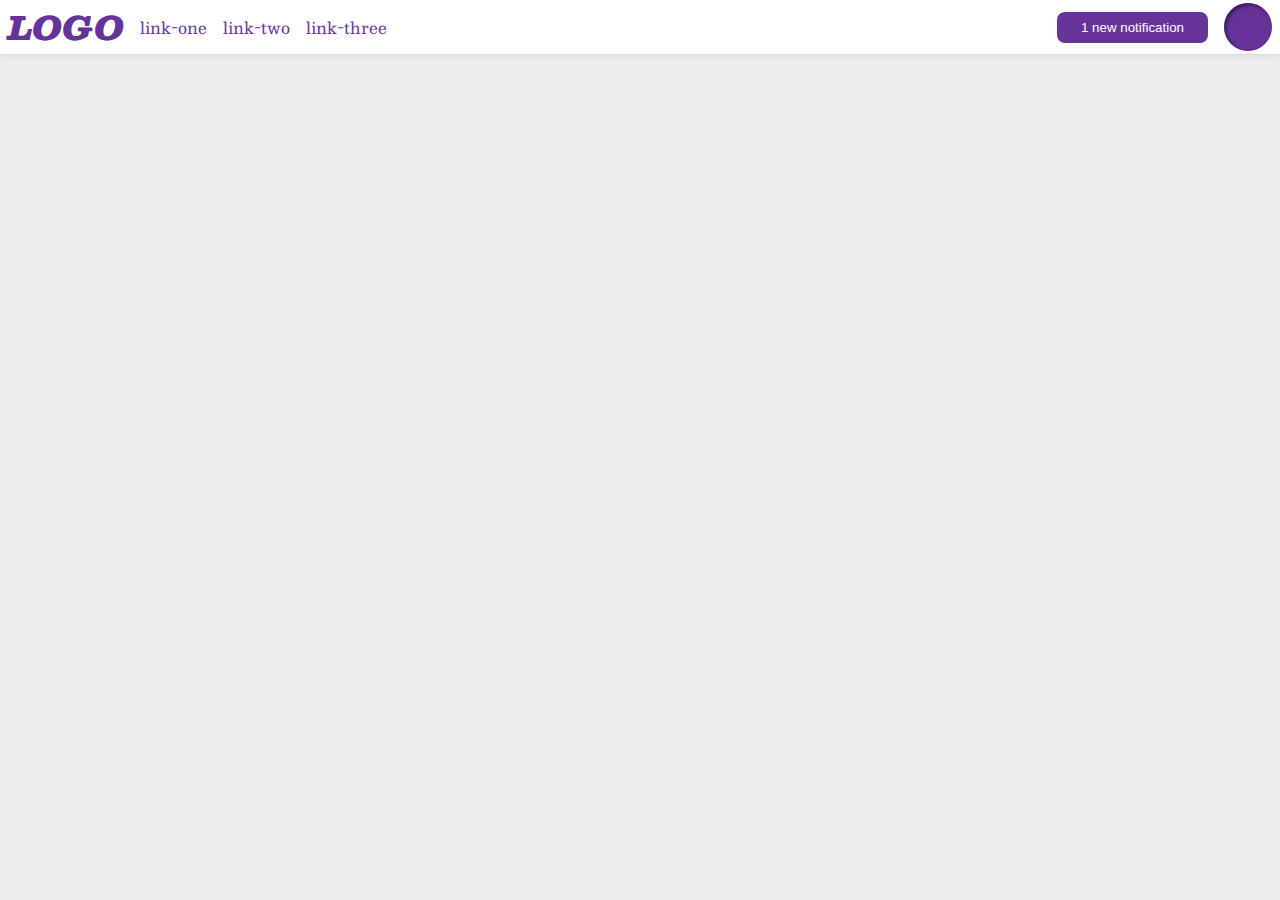
<file: flex/03-flex-header-2/index.html>
<!DOCTYPE html>
<html lang="en">
  <head>
    <meta charset="UTF-8">
    <meta http-equiv="X-UA-Compatible" content="IE=edge">
    <meta name="viewport" content="width=device-width, initial-scale=1.0">
    <title>Flex Header 2</title>
    <link rel="stylesheet" href="style.css">
  </head>
  <body>
    <div class="header">
      <div class="left">
        <div class="logo">
          LOGO
        </div>
        <ul class="links">
          <li><a href="google.com">link-one</a></li>
          <li><a href="google.com">link-two</a></li>
          <li><a href="google.com">link-three</a></li>
        </ul>
      </div>
      <div class="right">
        <button class="notifications">
          1 new notification
        </button>
        <div class="profile-image"></div>
      </div>
    </div>
  </body>
</html>
</file>
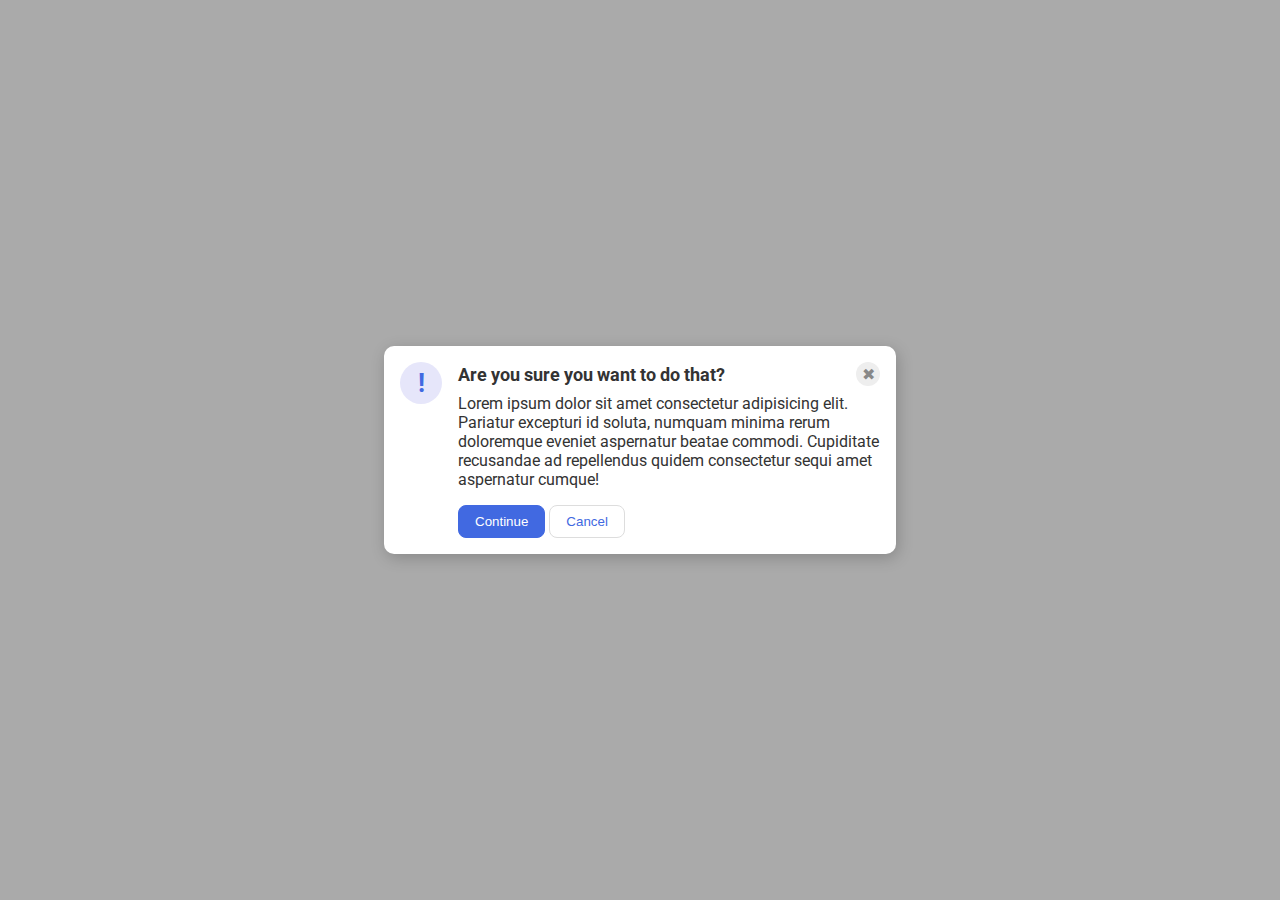
<file: flex/05-flex-modal/index.html>
<!DOCTYPE html>
<html lang="en">
  <head>
    <meta charset="UTF-8">
    <meta http-equiv="X-UA-Compatible" content="IE=edge">
    <meta name="viewport" content="width=device-width, initial-scale=1.0">
    <link rel="stylesheet" href="style.css">
    <title>Modal</title>
  </head>
  <body>
    <div class="modal">
      <div class="icon">!</div>

      <div class="content">

        <div class="header">Are you sure you want to do that?
          <div class="close-button">✖</div>
        </div>

        <div class="text">Lorem ipsum dolor sit amet consectetur adipisicing elit. Pariatur excepturi id soluta, numquam minima rerum doloremque eveniet aspernatur beatae commodi. Cupiditate recusandae ad repellendus quidem consectetur sequi amet aspernatur cumque!</div>
        <button class="continue">Continue</button>
        <button class="cancel">Cancel</button>
      </div>
    </div>
  </body>
</html>
</file>
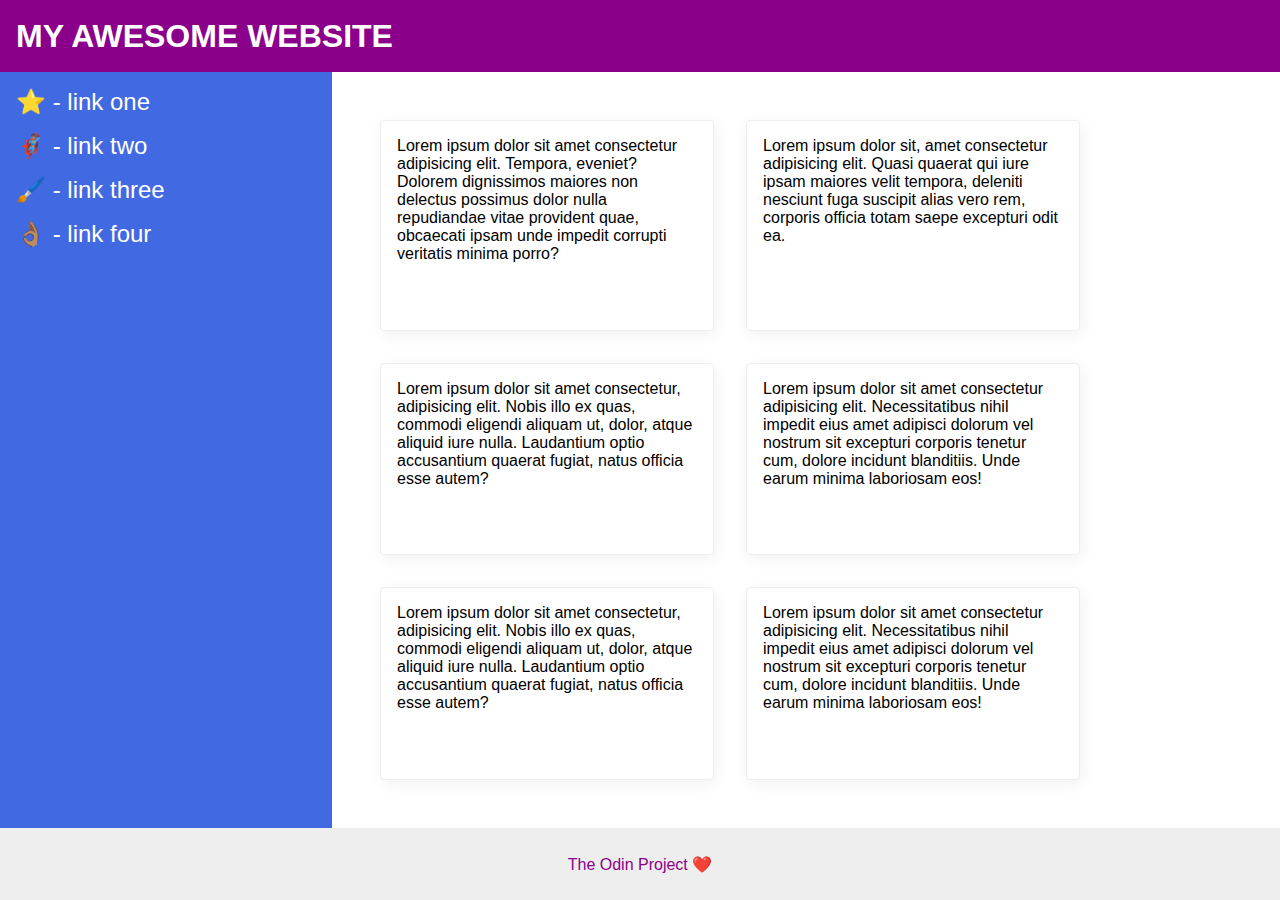
<file: flex/07-flex-layout-2/index.html>
<!DOCTYPE html>
<html lang="en">
  <head>
    <meta charset="UTF-8">
    <meta http-equiv="X-UA-Compatible" content="IE=edge">
    <meta name="viewport" content="width=device-width, initial-scale=1.0">
    <title>The Holy Grail</title>
    <link rel="stylesheet" href="style.css">
  </head>
  <body>
    <div class="header">
      MY AWESOME WEBSITE
    </div>
    
    <div class="container">
      <div class="sidebar">
        <ul>
          <li><a href="#">⭐ - link one</a></li>
          <li><a href="#">🦸🏽‍♂️ - link two</a></li>
          <li><a href="#">🖌️ - link three</a></li>
          <li><a href="#">👌🏽 - link four</a></li>
        </ul>
      </div>
  
      <div class="content">
        <div class="card">Lorem ipsum dolor sit amet consectetur adipisicing elit. Tempora, eveniet? Dolorem dignissimos maiores non delectus possimus dolor nulla repudiandae vitae provident quae, obcaecati ipsam unde impedit corrupti veritatis minima porro?</div>
        <div class="card">Lorem ipsum dolor sit, amet consectetur adipisicing elit. Quasi quaerat qui iure ipsam maiores velit tempora, deleniti nesciunt fuga suscipit alias vero rem, corporis officia totam saepe excepturi odit ea.</div>
        <div class="card">Lorem ipsum dolor sit amet consectetur, adipisicing elit. Nobis illo ex quas, commodi eligendi aliquam ut, dolor, atque aliquid iure nulla. Laudantium optio accusantium quaerat fugiat, natus officia esse autem?</div>
        <div class="card">Lorem ipsum dolor sit amet consectetur adipisicing elit. Necessitatibus nihil impedit eius amet adipisci dolorum vel nostrum sit excepturi corporis tenetur cum, dolore incidunt blanditiis. Unde earum minima laboriosam eos!</div>
        <div class="card">Lorem ipsum dolor sit amet consectetur, adipisicing elit. Nobis illo ex quas, commodi eligendi aliquam ut, dolor, atque aliquid iure nulla. Laudantium optio accusantium quaerat fugiat, natus officia esse autem?</div>
        <div class="card">Lorem ipsum dolor sit amet consectetur adipisicing elit. Necessitatibus nihil impedit eius amet adipisci dolorum vel nostrum sit excepturi corporis tenetur cum, dolore incidunt blanditiis. Unde earum minima laboriosam eos!</div>
      </div>
    </div>
    
    
    
    <div class="footer">
      The Odin Project ❤️
    </div>
  </body>
</html>
</file>
<file: flex/03-flex-header-2/style.css>
/* this is some magical font-importing.  
you'll learn about it later. */
@import url('https://fonts.googleapis.com/css2?family=Besley:ital,wght@0,400;1,900&display=swap');

body {
  margin: 0;
  background: #eee;
  font-family: Besley, serif;
}

.header {
  background: white;
  border-bottom: 1px solid #ddd;
  box-shadow: 0 0 8px rgba(0,0,0,.1);
}

.profile-image {
  background: rebeccapurple;
  box-shadow: inset 2px 2px 4px rgba(0,0,0,.5);
  border-radius: 50%;
  width: 48px;
  height: 48px;
}

.logo {
  color: rebeccapurple;
  font-size: 32px;
  font-weight: 900;
  font-style: italic;
}

button {
  border: none;
  border-radius: 8px;
  background: rebeccapurple;
  color: white;
  padding: 8px 24px;
}

a {
  /* this removes the line under our links */
  text-decoration: none;
  color: rebeccapurple;
}

ul {
  list-style-type: none;
}

/* My solution*/

.header {
  display: flex;
  justify-content: space-between;
  /* Dont need this => align-items: center; */
  padding: 0 8px;
}

.left, .right{
  display: flex;
  align-items: center;
  gap: 16px;
}

ul.links {
  display: flex;
  gap: 16px;
  margin: 0;
  padding: 0;
}
</file>
<file: flex/05-flex-modal/style.css>
@import url('https://fonts.googleapis.com/css2?family=Roboto:wght@400;700&display=swap');

html, body {
  height: 100%;
}

body {
  font-family: Roboto, sans-serif;
  margin: 0;
  background: #aaa;
  color: #333;
  /* I'll give you this one for free lol */
  display: flex;
  align-items: center;
  justify-content: center;
}

.modal {
  background: white;
  width: 480px;
  border-radius: 10px;
  box-shadow: 2px 4px 16px rgba(0,0,0,.2);
}

.icon {
  color: royalblue;
  font-size: 26px;
  font-weight: 700;
  background: lavender;
  width: 42px;
  height: 42px;
  border-radius: 50%;
  display: flex;
  align-items: center;
  justify-content: center;
}

.close-button {
  background: #eee;
  border-radius: 50%;
  color: #888;
  font-weight: 400;
  font-size: 16px;
  height: 24px;
  width: 24px;
  display: flex;
  align-items: center;
  justify-content: center;
}

button {
  padding: 8px 16px;
  border-radius: 8px;
}

button.continue {
  background: royalblue;
  border: 1px solid royalblue;
  color: white;
}

button.cancel {
  background: white;
  border: 1px solid #ddd;
  color: royalblue;
}

/* My solution */

.modal {
  display: flex;
  gap: 16px;
  padding: 16px; 
}

.icon {
  flex-shrink: 0;
}

.header {
  font-size: 18px;
  font-weight: 700;
  margin-bottom: 8px;

  display: flex;
  justify-content: space-between;
  align-items: center;
}

.text {
  margin-bottom: 16px;
}
</file>
<file: flex/07-flex-layout-2/style.css>
body {
  font-family: -apple-system, BlinkMacSystemFont, 'Segoe UI', Roboto, Oxygen, Ubuntu, Cantarell, 'Open Sans', 'Helvetica Neue', sans-serif;
  margin: 0;
  min-height: 100vh;
}

.header {
  height: 72px;
  background: darkmagenta;
  color: white;
}

.footer {
  height: 72px;
  background: #eee;
  color: darkmagenta;
}

.sidebar {
  width: 300px;
  background: royalblue;
}

.card {
  border: 1px solid #eee;
  box-shadow: 2px 4px 16px rgba(0,0,0,.06);
  border-radius: 4px;
}

/* My Solution */

body {
  display: flex;
  flex-direction: column;
}

.header {
  font-size: 32px;
  font-weight: 900;
  display: flex;
  align-items: center;
  padding: 0 16px;
}

.container {
  display: flex;
  flex: 1;
}

.sidebar {
  flex-shrink: 0;
  padding: 16px;
}

.sidebar a{
  font-size: 24px;
  color: #fff;
  text-decoration: none;
}

ul {
  list-style: none;
  margin: 0;
  padding: 0;
}

li {
  margin-bottom: 16px;
}

.content {
  display: flex;
  flex-wrap: wrap;
  padding: 32px;
}

.card {
  padding: 16px;
  margin: 16px;
  width: 300px;
}

.footer {
  display: flex;
  align-items: center;
  justify-content: center;
}
</file>
